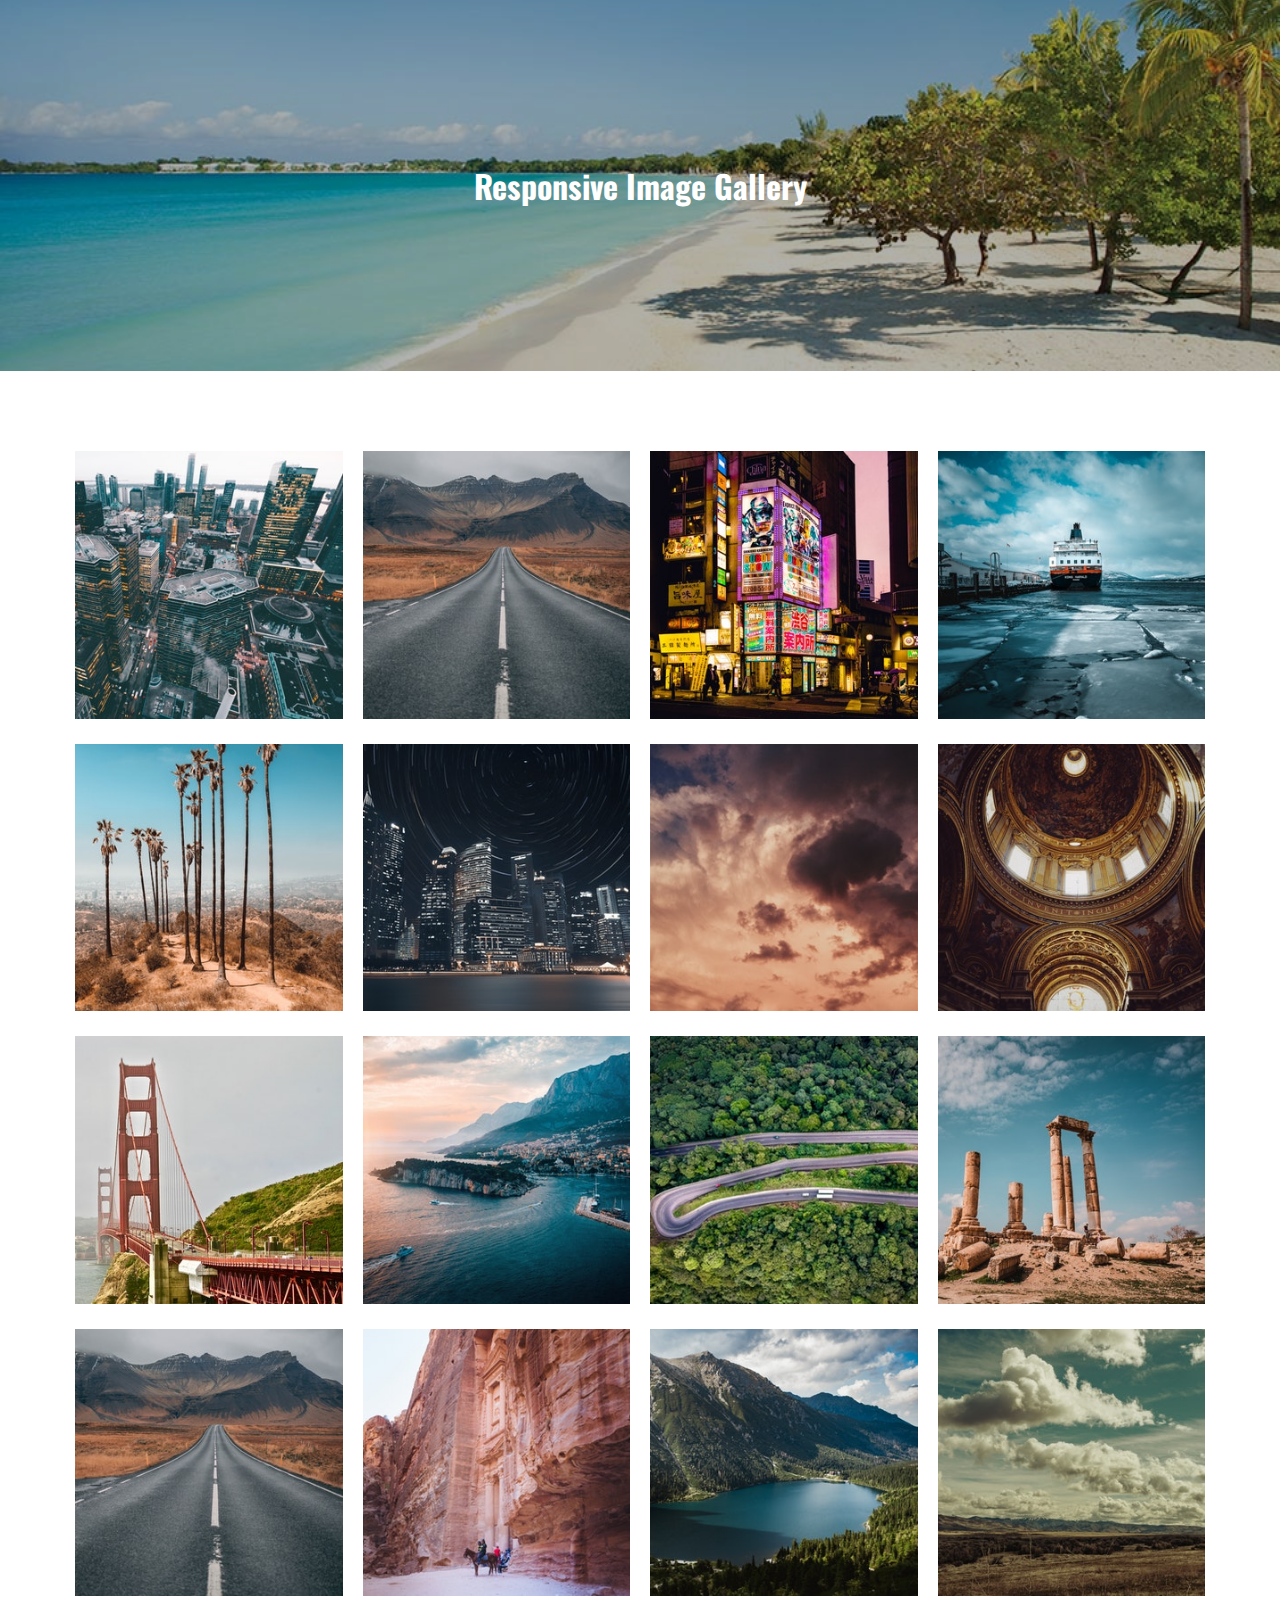
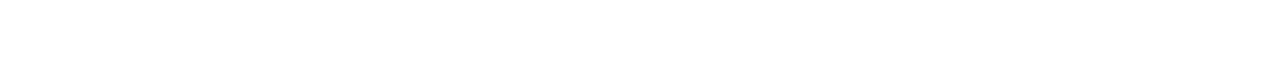
<file: Finished/gallery flex finished/index.html>
<!DOCTYPE html>
<html>
<head>
    <meta charset="utf-8">
    <meta http-equiv="X-UA-Compatible" content="IE=edge">
    <title>Responsive Image Gallery Flexbox</title>
    <meta name="viewport" content="width=device-width, initial-scale=1">
    <link rel="stylesheet" type="text/css" media="screen" href="main.css">
    <link href="https://fonts.googleapis.com/css?family=Oswald:400,500" rel="stylesheet">
</head>
<body>
    <!-- banner section -->
    <section class="banner">
        <div class="container">
            <h3>Responsive Image Gallery</h3>
        </div>
    </section>

    <!-- gallery section -->
    <section class="gallery-outer">
        <div class="container">
            <div class="gallery">
                <div class="gallery-item">
                    <img src="img/gallery-image-1.jpg" alt="">
                </div>
                <div class="gallery-item">
                        <img src="img/gallery-image-2.jpg" alt="">
                </div>
                <div class="gallery-item">
                    <img src="img/gallery-image-3.jpg" alt="">
                </div>
                <div class="gallery-item">
                        <img src="img/gallery-image-4.jpg" alt="">
                </div>
                <div class="gallery-item">
                    <img src="img/gallery-image-5.jpg" alt="">
                </div>
                <div class="gallery-item">
                        <img src="img/gallery-image-6.jpg" alt="">
                </div>
                <div class="gallery-item">
                    <img src="img/gallery-image-7.jpg" alt="">
                </div>
                <div class="gallery-item">
                        <img src="img/gallery-image-8.jpg" alt=""> 
                </div>
                <div class="gallery-item">
                    <img src="img/gallery-image-9.jpg" alt="">
                </div>
                <div class="gallery-item">
                        <img src="img/gallery-image-10.jpg" alt="">
                </div>
                <div class="gallery-item">
                    <img src="img/gallery-image-11.jpg" alt="">
                </div>
                <div class="gallery-item">
                        <img src="img/gallery-image-12.jpg" alt="">
                </div>
                <div class="gallery-item">
                    <img src="img/gallery-image-13.jpg" alt="">
                </div>
                <div class="gallery-item">
                        <img src="img/gallery-image-14.jpg" alt="">
                </div>
                <div class="gallery-item">
                    <img src="img/gallery-image-15.jpg" alt="">
                </div>
                <div class="gallery-item">
                        <img src="img/gallery-image-16.jpg" alt="">
                </div>
        
            </div>
        </div>
    </section>
    
</body>
</html>
</file>
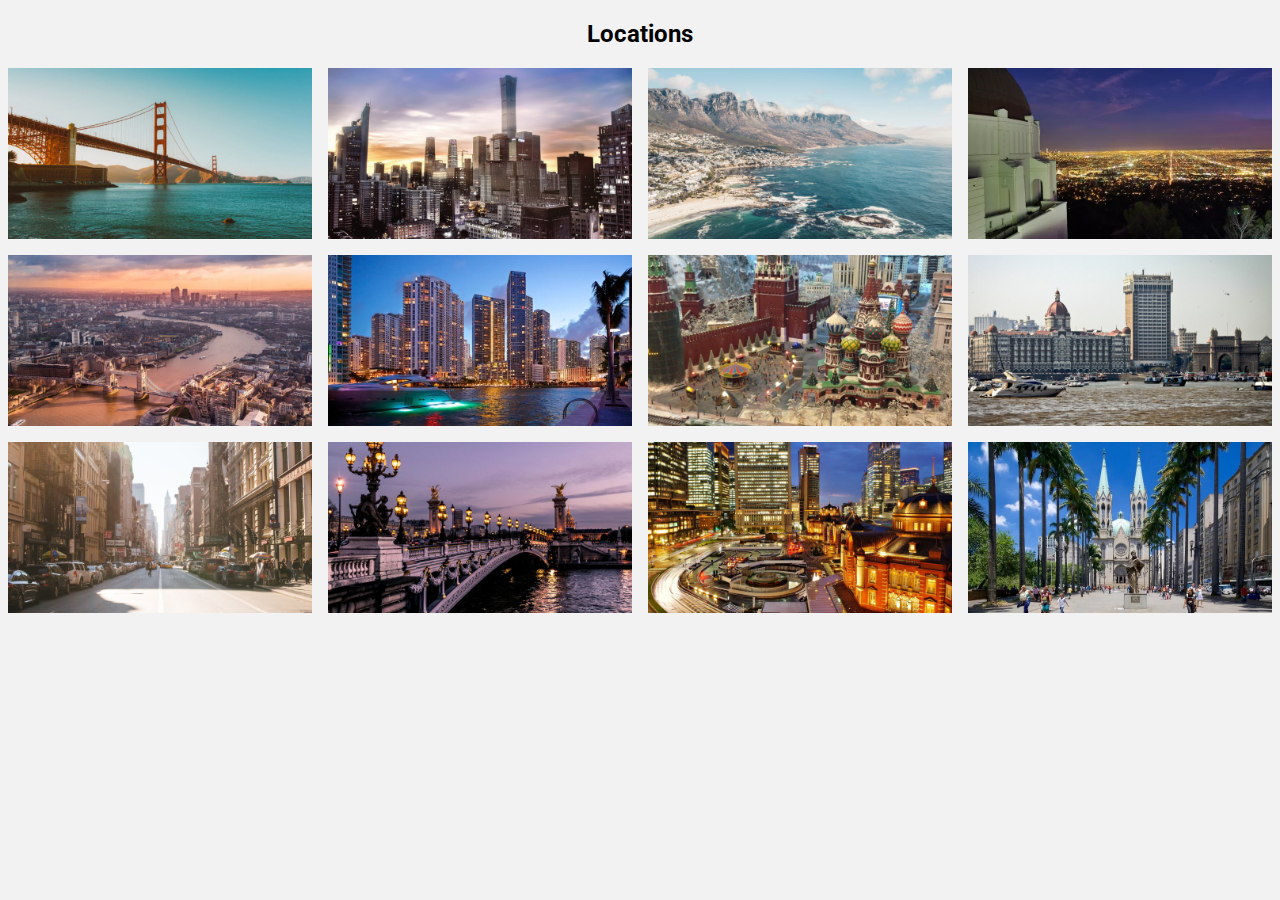
<file: Finished/gallery grid finished/index.html>
<!DOCTYPE html>
<html>
<head>
    <meta charset="utf-8">
    <meta http-equiv="X-UA-Compatible" content="IE=edge">
    <title>Grid Gallery</title>
    <meta name="viewport" content="width=device-width, initial-scale=1">
    <link rel="stylesheet" type="text/css" media="screen" href="main.css">
    <link href="https://fonts.googleapis.com/css?family=Roboto" rel="stylesheet">
    <!-- <script src="main.js"></script> -->
</head>
<body>

    <div class="child-page-listing">

        <h2>Locations</h2>

        <div class="grid-container">

            <article id="1" class="location-listing">
                <a href="" class="location-title">San Francisco</a>
                <div class="location-image">
                    <a href="#">
                        <img src="img/sanfrancisco.jpg" alt="San Francisco" >
                    </a>
                </div>
            </article>

            <article id="2" class="location-listing">
                <a href="" class="location-title">Bejing</a>
                <div class="location-image">
                    <a href="#">
                        <img src="img/bejing.jpg" alt="Bejing" width="300" height="169">
                    </a>
                </div>
            </article>

            <article id="3" class="location-listing">
                <a href="" class="location-title">Cape Town</a>
                <div class="location-image">
                    <a href="#">
                        <img src="img/capetown.jpg" alt="Cape Town" width="300" height="169">
                    </a>
                </div>
            </article>

            <article id="4" class="location-listing">
                <a href="" class="location-title">Los Angeles</a>
                <div class="location-image">
                    <a href="#">
                        <img src="img/la.jpg" alt="Los Angeles" width="300" height="169">
                    </a>
                </div>
            </article>

            <article id="5" class="location-listing">
                <a href="" class="location-title">London</a>
                <div class="location-image">
                    <a href="#">
                        <img src="img/london.jpg" alt="London" width="300" height="169">
                    </a>
                </div>
            </article>

            <article id="6" class="location-listing">
                <a href="" class="location-title">Miami</a>
                <div class="location-image">
                    <a href="#">
                        <img src="img/miami.jpg" alt="Miami" width="300" height="169">
                    </a>
                </div>
            </article>

            <article id="7" class="location-listing">
                <a href="" class="location-title">Moskou</a>
                <div class="location-image">
                    <a href="#">
                        <img src="img/moskou.jpg" alt="Moskou" width="300" height="169">
                    </a>
                </div>
            </article>

            <article id="8" class="location-listing">
                <a href="" class="location-title">Mumbai</a>
                <div class="location-image">
                    <a href="#">
                        <img src="img/mumbai.jpg" alt="Mumbai" width="300" height="169">
                    </a>
                </div>
            </article>

            <article id="9" class="location-listing">
                <a href="" class="location-title">New York</a>
                <div class="location-image">
                    <a href="#">
                        <img src="img/newyork.jpg" alt="New York" width="300" height="169">
                    </a>
                </div>
            </article>

            <article id="10" class="location-listing">
                <a href="" class="location-title">Paris</a>
                <div class="location-image">
                    <a href="#">
                        <img src="img/paris.jpg" alt="Paris" width="300" height="169">
                    </a>
                </div>
            </article>

            <article id="11" class="location-listing">
                <a href="" class="location-title">Tokyo</a>
                <div class="location-image">
                    <a href="#">
                        <img src="img/tokyo.jpg" alt="Tokyo" width="300" height="169">
                    </a>
                </div>
            </article>

            <article id="12" class="location-listing">
                <a href="" class="location-title">Sao Paolo</a>
                <div class="location-image">
                    <a href="#">
                        <img src="img/saopoalo.jpg" alt="Sao Poalo" width="300" height="169">
                    </a>
                </div>
            </article>

        </div>
    </div>

    
</body>
</html>
</file>
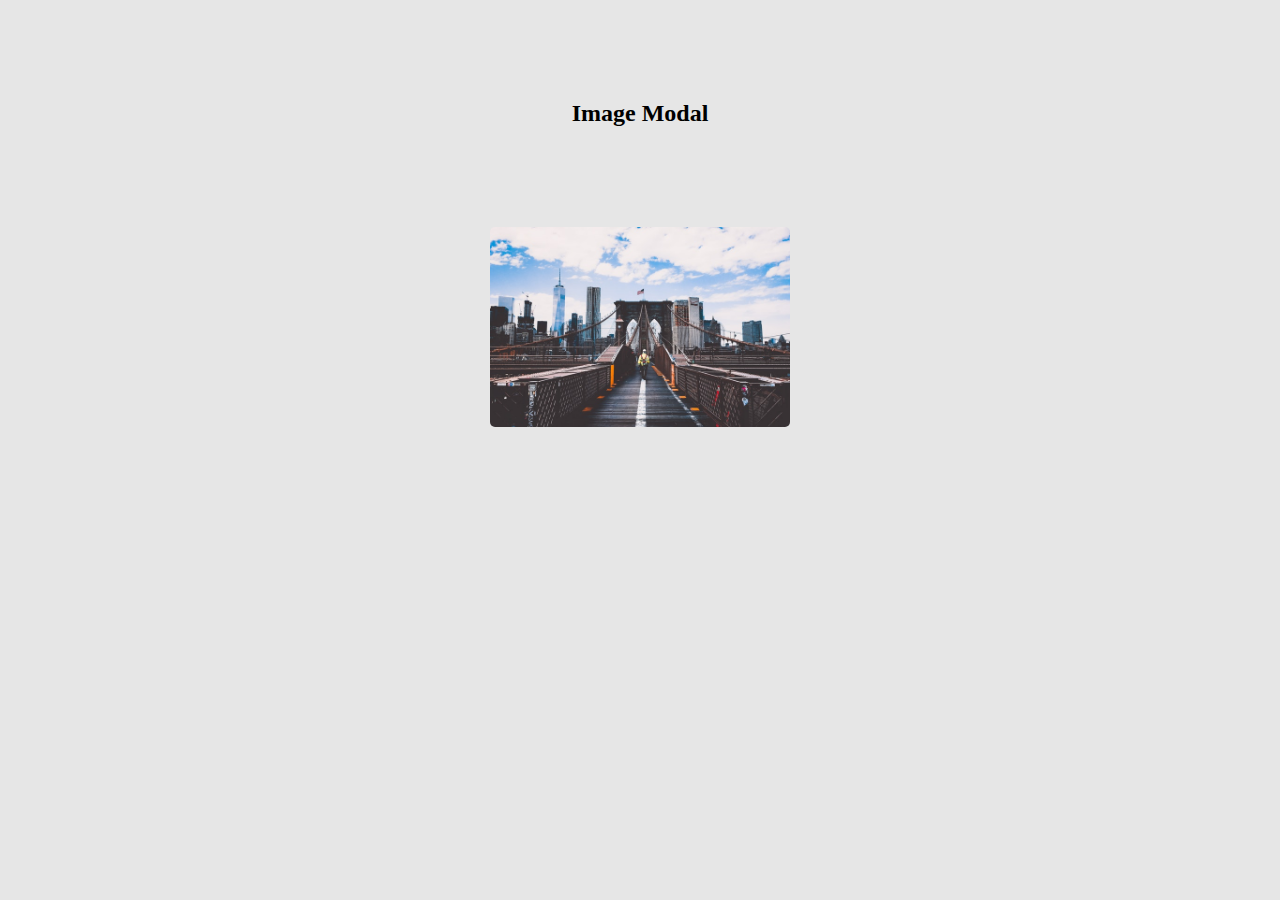
<file: Finished/modal exercise/modal.html>
<!DOCTYPE html>
<html>
<head>
    <meta charset="utf-8">
    <meta http-equiv="X-UA-Compatible" content="IE=edge">
    <title>Image Modal</title>
    <meta name="viewport" content="width=device-width, initial-scale=1">
    <link rel="stylesheet" type="text/css" media="screen" href="main.css">
    
</head>
<body>

    <h2>Image Modal</h2>

    <img id="myImg" src="img/newyork.jpg" alt="New York" width="300" height="200">


    <!-- the modal -->
    <div id="myModal" class="modal">
        <span class="close">x</span>
        <img id="img01" class="modal-content">
        <div id="caption"></div>
    </div>
    
    <script src="main.js"></script>
</body>
</html>
</file>
<file: Finished/gallery flex finished/main.css>
/* remove padding and margin from the body */
body {
    margin:0;
    padding: 0;
    font-family: 'Oswald', sans-serif;
}


/* banner styling */
.banner {
    padding: 130px 0;
    background: url("./img/banner3.jpg");
    /* The background-repeat property sets if/how a background image will be 
    repeated.
    Tip: The background image is placed according to the 
    background-position property. If no background-position is specified,
     the image is always placed at the element's top left corner. */
    background-repeat: no-repeat;
    background-position: center;
    background-size: cover;
    position: relative;

    /* position h3 text to center with flex */
    display: flex;
    justify-content: center;
    align-items: center;

}

/* banner overlay */
/* The ::after selector inserts something after the content of each selected element(s).
Use the content property to specify the content to insert. */
.banner::after {
    position: absolute;
    content: '';
    width: 100%;
    height: 100%;
    background: rgba(0, 0, 0, 0.3);
    /* use top and left 0 to cover over the image. */
    top: 0;
    left: 0;
    /* bottom: 0;
    right: 0; */
}

/* banner content */
.banner h3 {
    position: relative;
    z-index: 9;
    color: #fff;
    text-transform: capitalize;
    font-size: 2em;
}

.gallery-outer {
    padding: 70px 0px;
}

.container {
    max-width: 1140px;
    padding: 0 15px;
    /* container centreren */
    margin: 0 auto;  
}

.gallery {
    display: flex;
    /* It defines whether the flex items are forced in a single line 
    or can be flowed into multiple lines. */
    flex-wrap: wrap;
    margin-left: -5px;
    margin-right: -5px;

}

.gallery-item {
    /* The flex-basis property specifies the initial length of a
     flexible item. can also be auto */
    flex-basis: 25%; /* 4 times 25% */
    padding: 5px;
    overflow: hidden;
    box-sizing: border-box;
}

.gallery-item img {
    padding: 5px;
    /* border:1px solid #777; */
    width: 100%;
    /* The box-sizing property allows us to include the padding and border in an element's
     total width and height. If you set box-sizing: border-box; on an element padding
      and border are included in the width and height: Both divs are the same size now! */
    box-sizing: border-box;
}

/* Media queries - Responsiveness */
@media (max-width:767px) {
    .gallery-item {
        flex-basis: 33%;
    }
}

@media (max-width:575px) {
    .gallery-item {
        flex-basis: 50%;
    }
}


@media (max-width:376px) {
    .gallery-item {
        flex-basis: 100%;
    }
}
</file>
<file: Finished/gallery grid finished/main.css>
body {
    font-family: 'Roboto', sans-serif;
    background: #f2f2f2;

}

h2 {
    text-align: center;
}

.grid-container {
    display: grid;
    grid-template-columns: repeat(auto-fill, minmax(300px, 1fr));
    grid-gap: 1em;
}

img {
    width: 100%;
    height: auto;
}

.location-listing {
    position: relative; 
    /* parent element moet relatief zijn */
}

.location-title {
    /* zorg dat parent element relative is  */
    position: absolute;
    top: 0;
    left: 0;
    height: 100%;
    width: 100%;
    background: rgba(90,0,10,0.4);

    color: #fff;
    font-size: 1.5em;
    font-weight: bold;
    text-decoration: none;

    display: flex;
    justify-content: center;
    align-items: center;

    /* hide the title by default */
    opacity: 0;
    transition: opacity .5s;
}

.location-listing .location-title:hover {
    opacity: 1;
}

.location-image {
    line-height: 0;
}
</file>
<file: Finished/modal exercise/main.css>
body {
   background-color: #e6e6e6;

}

h2 {
    text-align: center;
    margin: 100px;
}

#myImg {
    border-radius: 5px;
    cursor: pointer;
    transition: 0,3s;
    margin: auto;
    display:block;
}

#myImg:hover {
    opacity: 0.7;
}

/* the modal styling achtergrond*/
.modal {
    display: none; 
    /* hidden by default */
    position: fixed; /* stays in place */
    z-index: 1; /* bovenop */
    padding-top: 10px; /* plaats van de box */
    left: 0;
    top: 0;
    width: 100%;
    height: 100%;
    overflow: auto;
    background-color: rgb(0,0,0); /* fallback color */
    background-color: rgba(0,0,0,0.9); /* zwart met opacity */

}

/* modal content, image  */
.modal-content {
    
    margin: 35px auto;
    display: block;
    width: 80%;
    max-width: 700px;
}

/* modal tekst/caption */
#caption {
    margin: auto;
    display: block;
    width: 80%;
    max-width: 700px;
    text-align: center;
    color: #fff;
    padding: 15px 0;
    height: 15Ox;
    margin-bottom: 20px;
}



/* animatie toevoegen */
/* .modal-content, #caption{
    animation-name: zoom;
    animation-duration: 0,6s;
} */

/* @keyframes zoom {
    from {transform: scale(0.1)}
    to {transform: scale(1)}
} */



/* Add Animation */
.modal-content, #caption {  
    animation-name: zoom;
    animation-duration: 0.8s;
  }

  
  @keyframes zoom {
    from {transform: scale(0.1)} 
    to {transform: scale(1)}
  }
  

/* de close span */
.close {
    font-family: arial;
    position: absolute;
    top: 15px;
    right: 15px;
    color: #f1f1f1;
    font-size: 40px;
    font-weight: bold;
    transition: 0.3s;
}

.close:hover,
.close:focus {
    color:#bbb;
    text-decoration: none;
    cursor: pointer;
}


/* for smaller screens, 100% image width */
@media only screen and (max-width: 700px) {
    .modal-content{
        width: 100%;
    }
}
</file>
